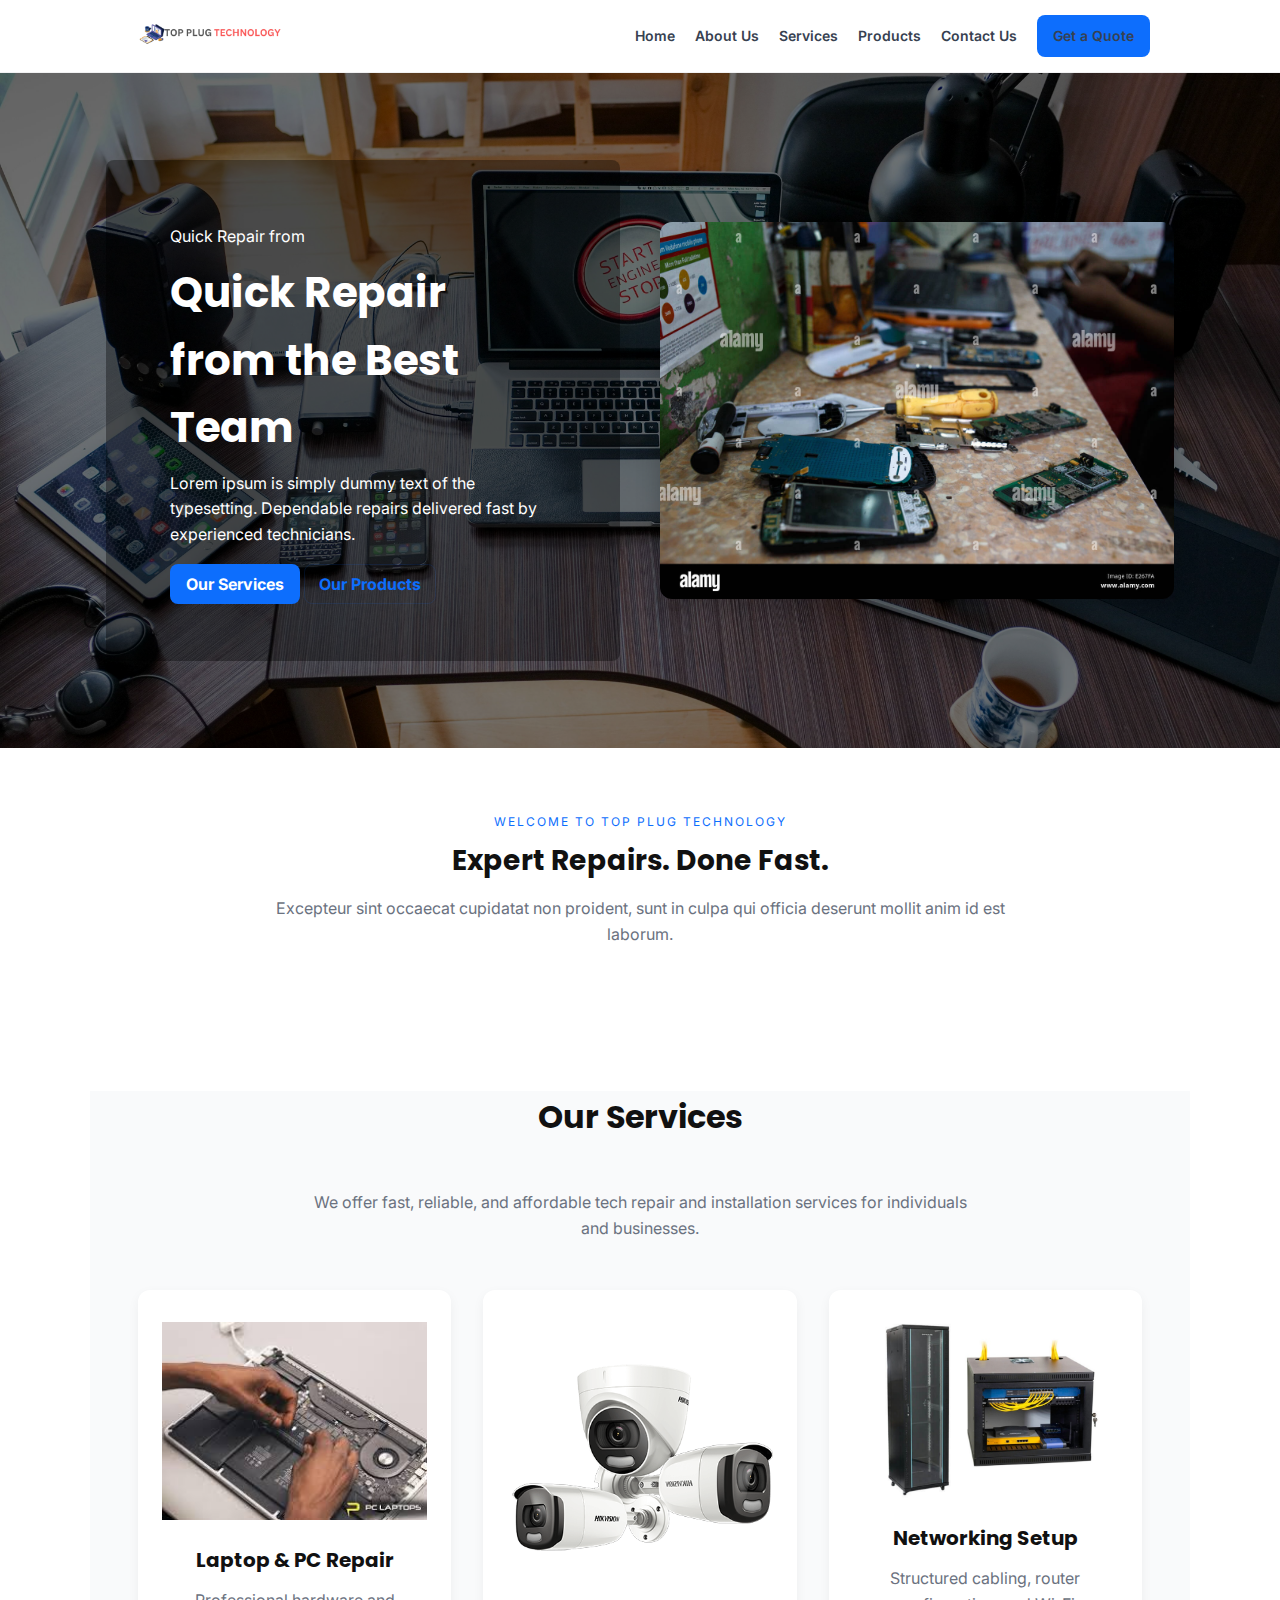
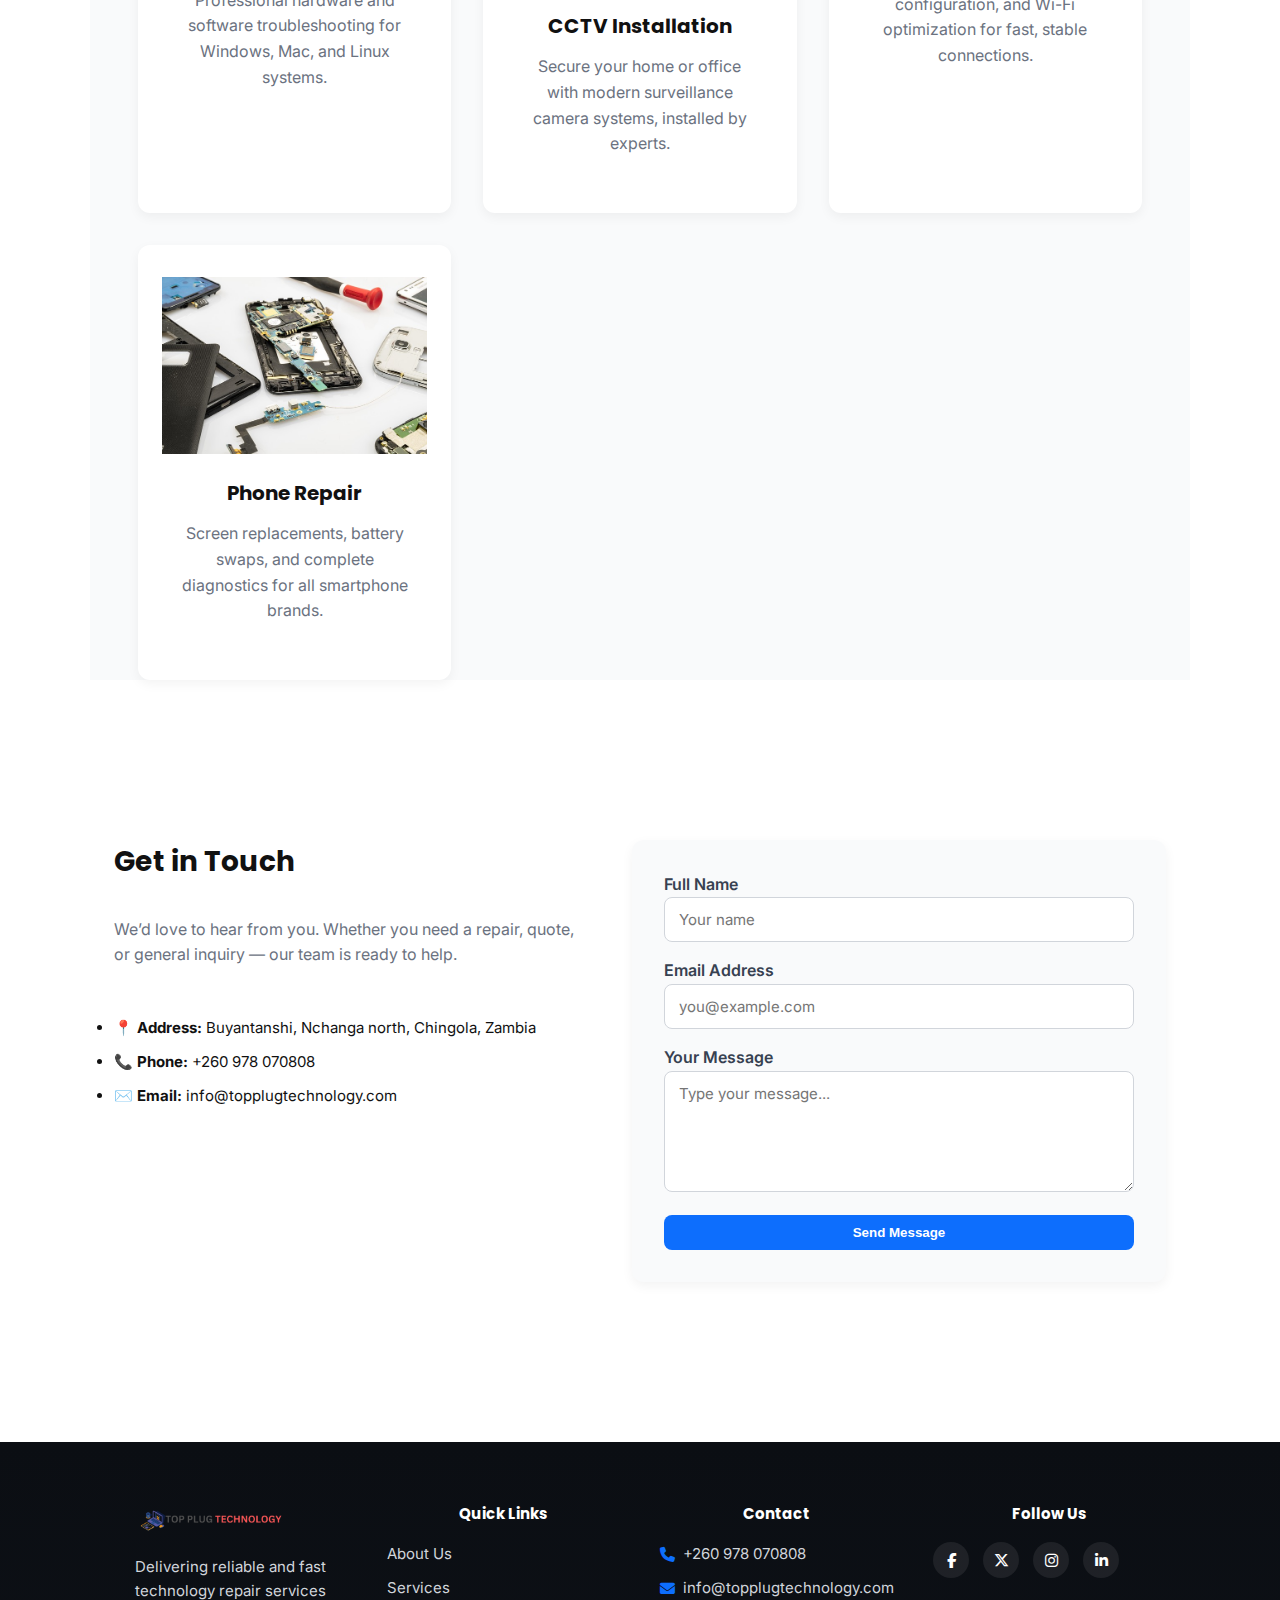
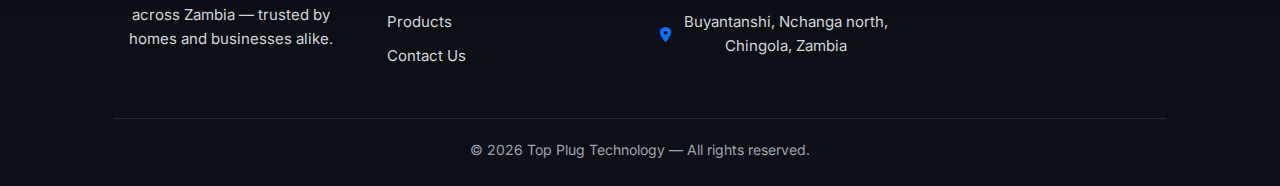
<file: index.html>
<!doctype html>
<html lang="en">
<head>
  <meta charset="utf-8" />
  <meta name="viewport" content="width=device-width, initial-scale=1" />
  <title>Top Plug Technology</title>
  <link rel="preconnect" href="https://fonts.googleapis.com">
  <link rel="preconnect" href="https://fonts.gstatic.com" crossorigin>
  <link href="https://fonts.googleapis.com/css2?family=Inter:wght@300;400;600;700;800&family=Poppins:wght@600;700&display=swap" rel="stylesheet">
  <link rel="stylesheet" href="https://cdnjs.cloudflare.com/ajax/libs/font-awesome/6.5.0/css/all.min.css">
  <link rel="stylesheet" href="style.css">
</head>

<body>

  <!-- NAVIGATION -->
  <header class="nav">
    <div class="container">
      <div class="nav-inner">
        <div class="brand">
          <img src="logo.png" alt="Top Plug Technology Logo" class="logo">
        </div>

        <nav class="nav-links" id="nav-links">
          <a href="home.html">Home</a>
          <a href="about.html">About Us</a>
          <a href="services.html">Services</a>
          <a href="products.html">Products</a>
          <a href="contact.html">Contact Us</a>
          <a class="btn-primary" href="#">Get a Quote</a>
        </nav>

        <div class="menu-toggle" id="menu-toggle">
          <span></span><span></span><span></span>
        </div>
      </div>
    </div>
  </header>

  <!-- HERO -->
  <main>
    <section class="hero">
      <div class="hero-inner">
        <div class="hero-left">
          <div class="hero-card">
            <div class="eyebrow">Quick Repair from</div>
            <h1>Quick Repair from the Best Team</h1>
            <p>Lorem ipsum is simply dummy text of the typesetting. Dependable repairs delivered fast by experienced technicians.</p>
            <div class="actions">
              <a class="btn-primary" href="#">Our Services</a>
              <a class="btn-ghost" href="#">Our Products</a>
            </div>
          </div>
        </div>

        <div class="hero-right">
          <img src="repair shop.jpg" alt="Technician repairing a circuit board">
        </div>
      </div>
    </section>

    <!-- JUMBOTRON -->

    <section class="jumbotron">
      <div class="container">
        <div class="sub">Welcome to Top Plug Technology</div>
        <h2>Expert Repairs. Done Fast.</h2>
        <p class="muted">Excepteur sint occaecat cupidatat non proident, sunt in culpa qui officia deserunt mollit anim id est laborum.</p>
      </div>
    </section>
  </main>

  <!-- SERVICES SECTION -->
<section class="services">
  <div class="container">
    <div class="section-header">
      <h2>Our Services</h2>
      <p>We offer fast, reliable, and affordable tech repair and installation services for individuals and businesses.</p>
    </div>

    <div class="services-grid">
      

      <div class="service-card">
        <img src="laptop repair.jpg" alt="Laptop Repair">
        <h3>Laptop & PC Repair</h3>
        <p>Professional hardware and software troubleshooting for Windows, Mac, and Linux systems.</p>
      </div>

      <div class="service-card">
        <img src="cctv.png" alt="CCTV Installation">
        <h3>CCTV Installation</h3>
        <p>Secure your home or office with modern surveillance camera systems, installed by experts.</p>
      </div>

      <div class="service-card">
        <img src="network.jpg" alt="Networking Setup">
        <h3>Networking Setup</h3>
        <p>Structured cabling, router configuration, and Wi-Fi optimization for fast, stable connections.</p>
      </div>

      <div class="service-card">
        <img src="phone.jpg" alt="Phone Repair">
        <h3>Phone Repair</h3>
        <p>Screen replacements, battery swaps, and complete diagnostics for all smartphone brands.</p>
      </div>
    </div>
  </div>
</section>

<!-- CONTACT SECTION -->
<section class="contact">
  <div class="container">
    <div class="contact-inner">
      <div class="contact-info">
        <h2>Get in Touch</h2>
        <p>We’d love to hear from you. Whether you need a repair, quote, or general inquiry — our team is ready to help.</p>

        <ul>
          <li><strong>📍 Address:</strong> Buyantanshi, Nchanga north, Chingola, Zambia</li>
          <li><strong>📞 Phone:</strong> +260 978 070808</li>
          <li><strong>✉️ Email:</strong> info@topplugtechnology.com</li>
        </ul>
      </div>

      <form class="contact-form" onsubmit="event.preventDefault(); alert('Thank you! Your message has been sent.');">
        <div class="form-group">
          <label for="name">Full Name</label>
          <input type="text" id="name" placeholder="Your name" required>
        </div>

        <div class="form-group">
          <label for="email">Email Address</label>
          <input type="email" id="email" placeholder="you@example.com" required>
        </div>

        <div class="form-group">
          <label for="message">Your Message</label>
          <textarea id="message" rows="5" placeholder="Type your message..." required></textarea>
        </div>

        <button type="submit" class="btn-primary">Send Message</button>
      </form>
    </div>
  </div>
</section>



  <!-- FOOTER -->
  <!-- FOOTER -->
<footer class="footer">
  <div class="container">
    <div class="footer-inner">
      <div class="footer-col brand">
        <img src="logo.png" alt="Top Plug Technology Logo" class="footer-logo">
        <p>Delivering reliable and fast technology repair services across Zambia — trusted by homes and businesses alike.</p>
      </div>

      <div class="footer-col">
        <h4>Quick Links</h4>
        <ul>
          <li><a href="about.html">About Us</a></li>
          <li><a href="#">Services</a></li>
          <li><a href="#">Products</a></li>
          <li><a href="#">Contact Us</a></li>
        </ul>
      </div>

      <div class="footer-col">
        <h4>Contact</h4>
        <ul>
          <li><i class="fa-solid fa-phone"></i> +260 978 070808</li>
          <li><i class="fa-solid fa-envelope"></i> info@topplugtechnology.com</li>
          <li><i class="fa-solid fa-location-dot"></i>Buyantanshi, Nchanga north, Chingola, Zambia </li>
        </ul>
      </div>

      <div class="footer-col social">
        <h4>Follow Us</h4>
        <div class="social-icons">
          <a href="#"><i class="fab fa-facebook-f"></i></a>
          <a href="#"><i class="fab fa-x-twitter"></i></a>
          <a href="#"><i class="fab fa-instagram"></i></a>
          <a href="#"><i class="fab fa-linkedin-in"></i></a>
        </div>
      </div>
    </div>

    <div class="footer-bottom">
      <p>&copy; <span id="year"></span> Top Plug Technology — All rights reserved.</p>
    </div>
  </div>
</footer>


  <!-- SCRIPT -->
  <script>
    document.getElementById('year').textContent = new Date().getFullYear();

    // Mobile menu toggle
    const toggle = document.getElementById('menu-toggle');
    const navLinks = document.getElementById('nav-links');

    toggle.addEventListener('click', () => {
      navLinks.classList.toggle('open');
      toggle.classList.toggle('active');
    });
  </script>
</body>
</html>
</file>
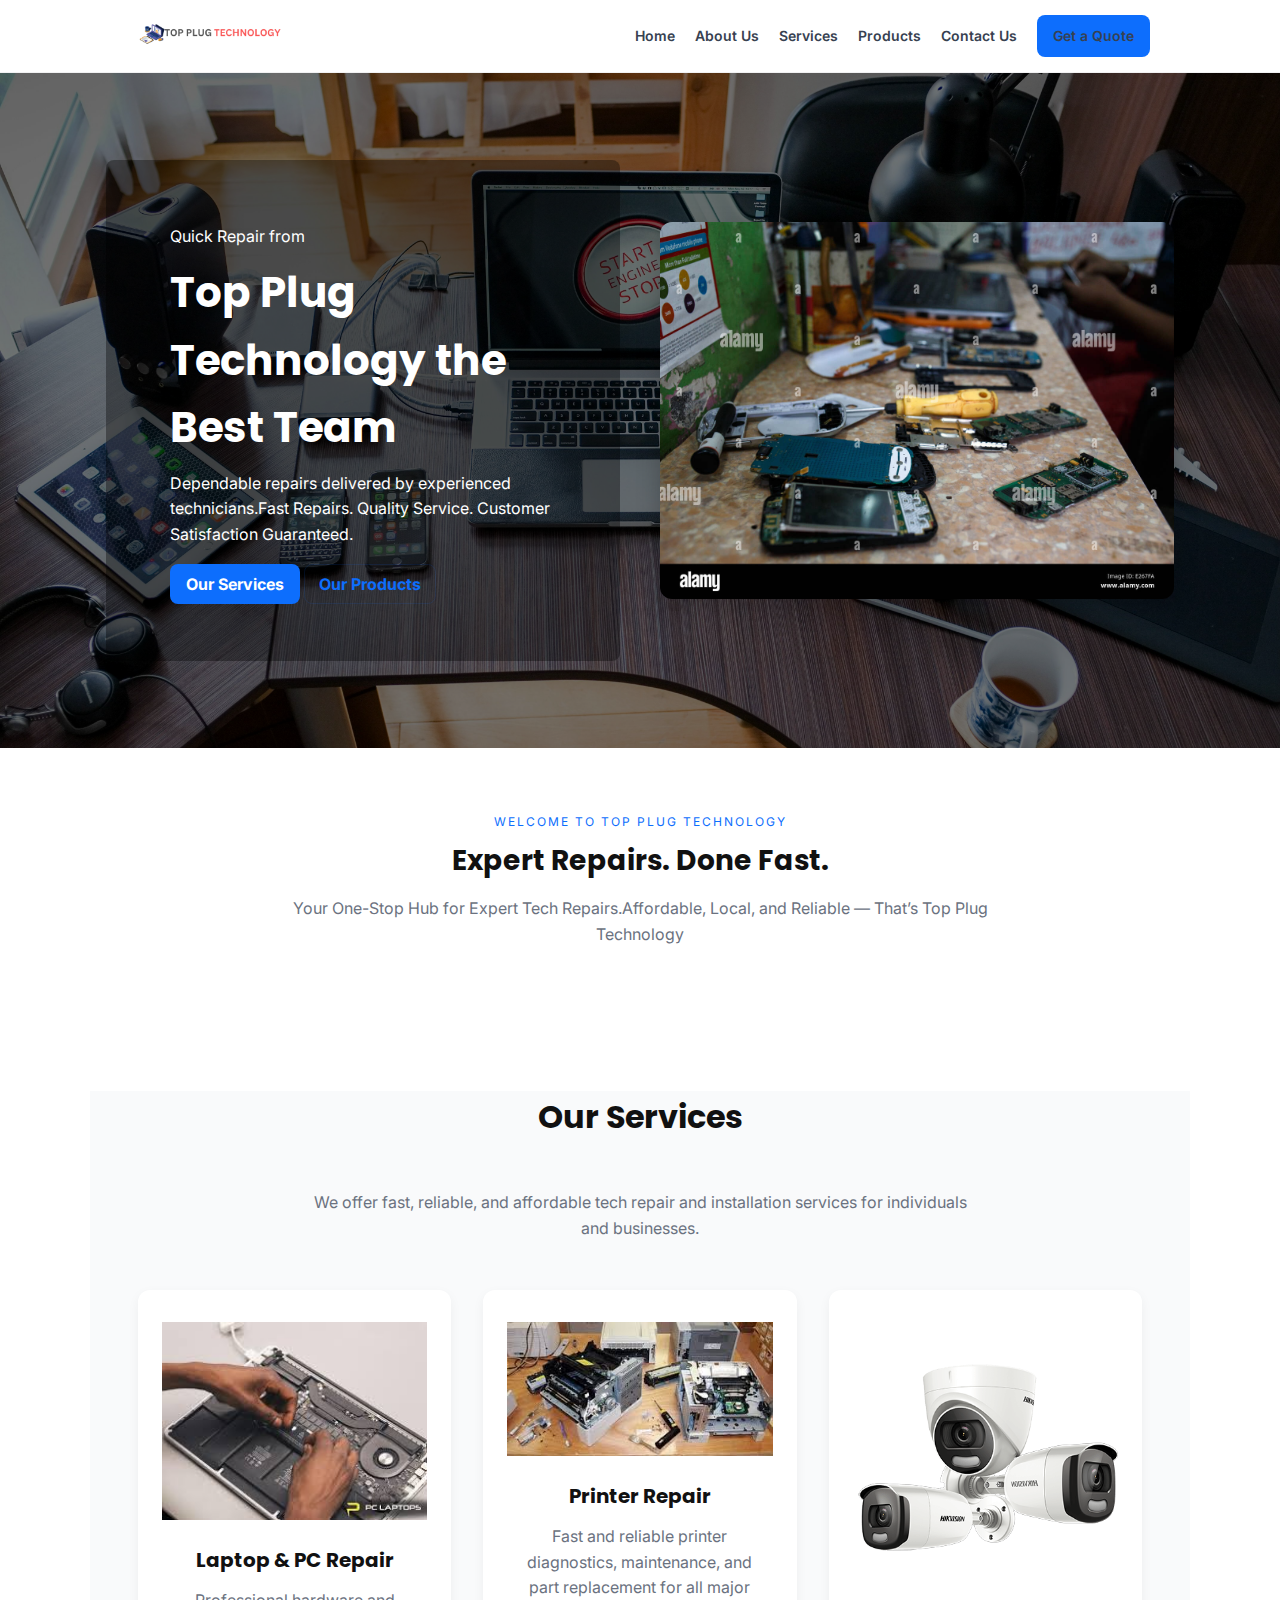
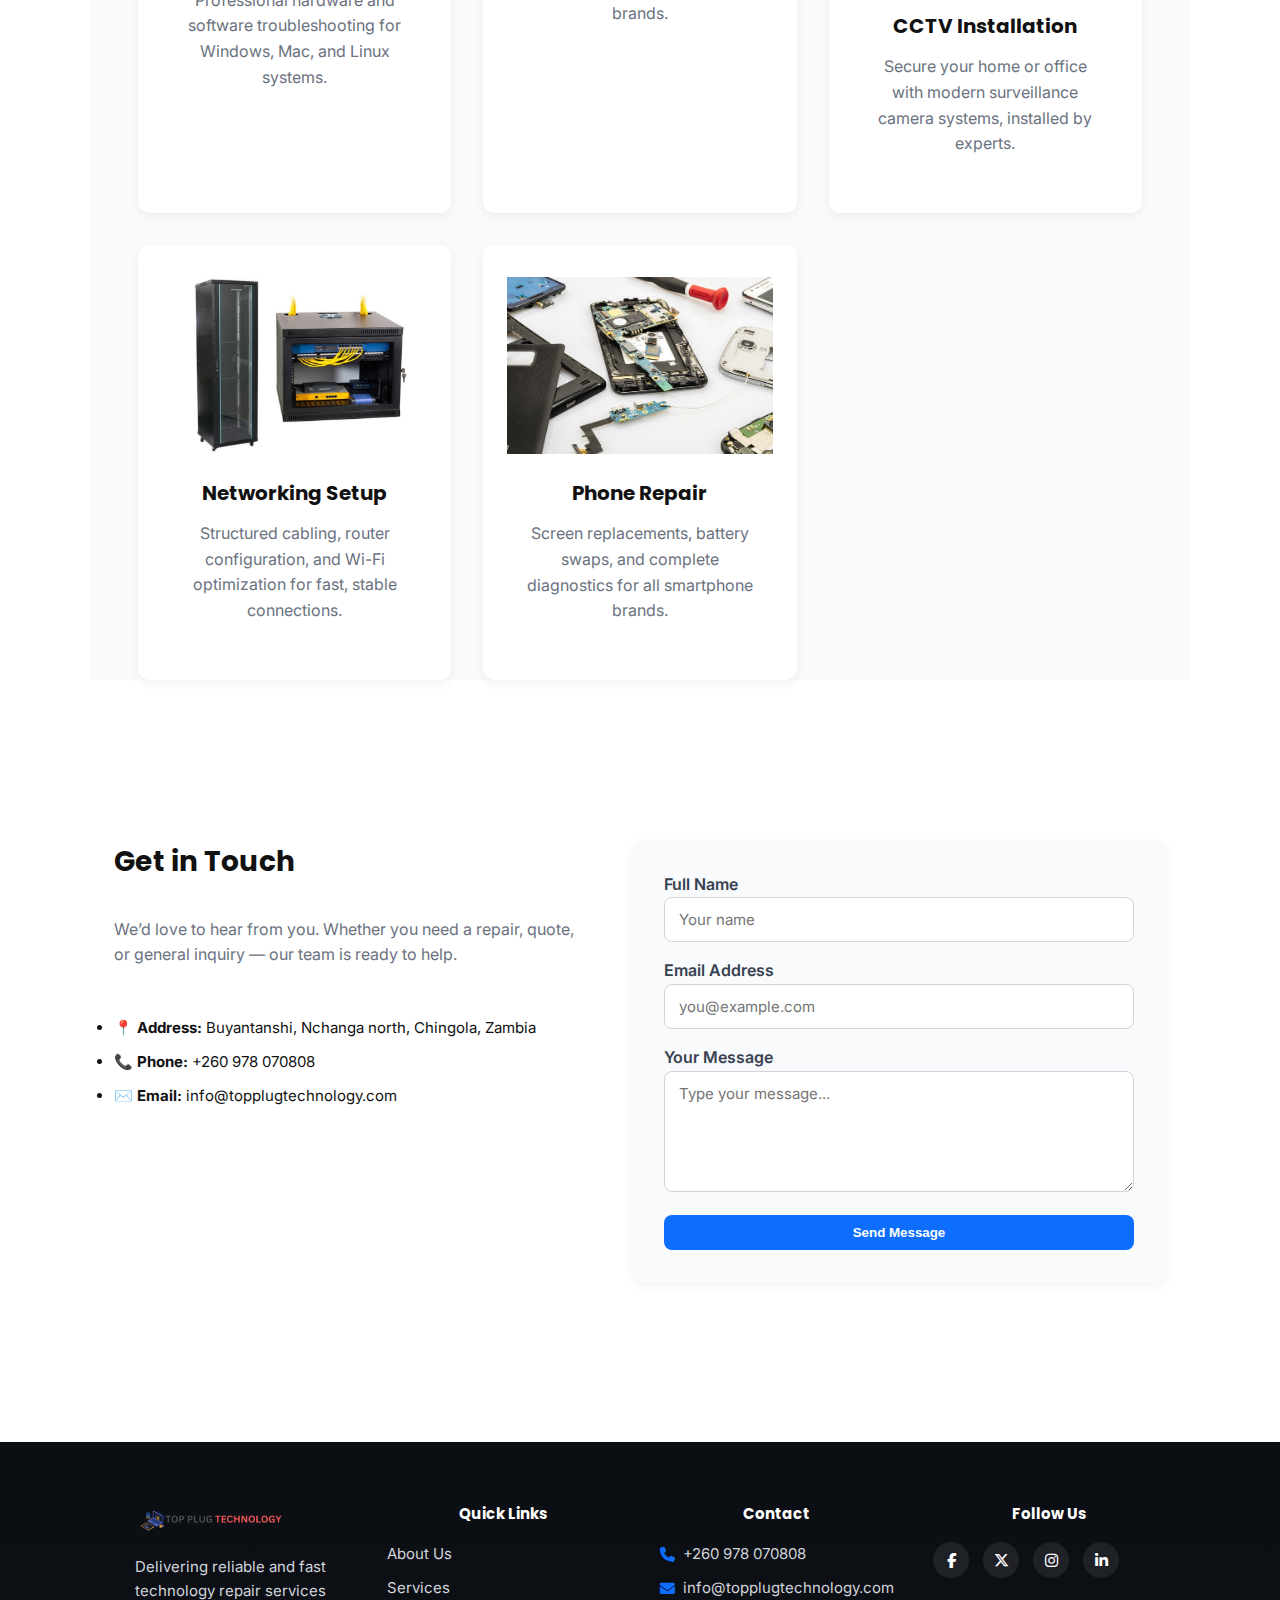
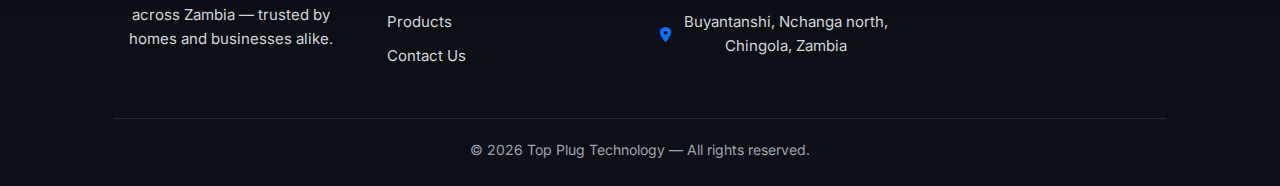
<file: home.html>
<!doctype html>
<html lang="en">
<head>
  <meta charset="utf-8" />
  <meta name="viewport" content="width=device-width, initial-scale=1" />
  <title>Top Plug Technology</title>
  <link rel="preconnect" href="https://fonts.googleapis.com">
  <link rel="preconnect" href="https://fonts.gstatic.com" crossorigin>
  <link href="https://fonts.googleapis.com/css2?family=Inter:wght@300;400;600;700;800&family=Poppins:wght@600;700&display=swap" rel="stylesheet">
  <link rel="stylesheet" href="https://cdnjs.cloudflare.com/ajax/libs/font-awesome/6.5.0/css/all.min.css">
  <link rel="stylesheet" href="style.css">
</head>

<body>

  <!-- NAVIGATION -->
  <header class="nav">
    <div class="container">
      <div class="nav-inner">
        <div class="brand">
          <img src="logo.png" alt="Top Plug Technology Logo" class="logo">
        </div>

        <nav class="nav-links" id="nav-links">
            <a href="home.html">Home</a>
          <a href="about.html">About Us</a>
          <a href="services.html">Services</a>
          <a href="products.html">Products</a>
          <a href="contact.html">Contact Us</a>
          <a class="btn-primary" href="#">Get a Quote</a>
        </nav>

        <div class="menu-toggle" id="menu-toggle">
          <span></span><span></span><span></span>
        </div>
      </div>
    </div>
  </header>

  <!-- HERO -->
  <main>
    <section class="hero">
      <div class="hero-inner">
        <div class="hero-left">
          <div class="hero-card">
            <div class="eyebrow">Quick Repair from</div>
            <h1>Top Plug Technology the Best Team</h1>
            <p>Dependable repairs delivered by experienced technicians.Fast Repairs. Quality Service. 
              Customer Satisfaction Guaranteed.</p>
            <div class="actions">
              <a class="btn-primary" href="services.html">Our Services</a>
              <a class="btn-ghost" href="products.html">Our Products</a>
            </div>
          </div>
        </div>

        <div class="hero-right">
          <img src="repair shop.jpg" alt="Technician repairing a circuit board">
        </div>
      </div>
    </section>

    <!-- JUMBOTRON -->

    <section class="jumbotron">
      <div class="container">
        <div class="sub">Welcome to Top Plug Technology</div>
        <h2>Expert Repairs. Done Fast.</h2>
        <p class="muted">Your One-Stop Hub for Expert Tech Repairs.Affordable, Local, and Reliable — That’s Top Plug Technology</p>
      </div>
    </section>
  </main>

  <!-- SERVICES SECTION -->
<section class="services">
  <div class="container">
    <div class="section-header">
      <h2>Our Services</h2>
      <p>We offer fast, reliable, and affordable tech repair and installation services for individuals and businesses.</p>
    </div>

    <div class="services-grid">
      

      <div class="service-card">
        <img src="laptop repair.jpg" alt="Laptop Repair">
        <h3>Laptop & PC Repair</h3>
        <p>Professional hardware and software troubleshooting for Windows, Mac, and Linux systems.</p>
      </div>
      
      <div class="service-card">
        <img src="printer repair.jpg" alt="Printer Repair">
        <h3>Printer Repair</h3>
        <p>Fast and reliable printer diagnostics, maintenance, and part replacement for all major brands.</p>
        </div>

      <div class="service-card">
        <img src="cctv.png" alt="CCTV Installation">
        <h3>CCTV Installation</h3>
        <p>Secure your home or office with modern surveillance camera systems, installed by experts.</p>
      </div>

      <div class="service-card">
        <img src="network.jpg" alt="Networking Setup">
        <h3>Networking Setup</h3>
        <p>Structured cabling, router configuration, and Wi-Fi optimization for fast, stable connections.</p>
      </div>

      <div class="service-card">
        <img src="phone.jpg" alt="Phone Repair">
        <h3>Phone Repair</h3>
        <p>Screen replacements, battery swaps, and complete diagnostics for all smartphone brands.</p>
      </div>
      
    </div>
  </div>
</section>

<!-- CONTACT SECTION -->
<section class="contact">
  <div class="container">
    <div class="contact-inner">
      <div class="contact-info">
        <h2>Get in Touch</h2>
        <p>We’d love to hear from you. Whether you need a repair, quote, or general inquiry — our team is ready to help.</p>

        <ul>
          <li><strong>📍 Address:</strong> Buyantanshi, Nchanga north, Chingola, Zambia</li>
          <li><strong>📞 Phone:</strong> +260 978 070808</li>
          <li><strong>✉️ Email:</strong> info@topplugtechnology.com</li>
        </ul>
      </div>

      <form class="contact-form" onsubmit="event.preventDefault(); alert('Thank you! Your message has been sent.');">
        <div class="form-group">
          <label for="name">Full Name</label>
          <input type="text" id="name" placeholder="Your name" required>
        </div>

        <div class="form-group">
          <label for="email">Email Address</label>
          <input type="email" id="email" placeholder="you@example.com" required>
        </div>

        <div class="form-group">
          <label for="message">Your Message</label>
          <textarea id="message" rows="5" placeholder="Type your message..." required></textarea>
        </div>

        <button type="submit" class="btn-primary">Send Message</button>
      </form>
    </div>
  </div>
</section>



  <!-- FOOTER -->
  <!-- FOOTER -->
<footer class="footer">
  <div class="container">
    <div class="footer-inner">
      <div class="footer-col brand">
        <img src="logo.png" alt="Top Plug Technology Logo" class="footer-logo">
        <p>Delivering reliable and fast technology repair services across Zambia — trusted by homes and businesses alike.</p>
      </div>

      <div class="footer-col">
        <h4>Quick Links</h4>
        <ul>
          <li><a href="about.html">About Us</a></li>
          <li><a href="services.html">Services</a></li>
          <li><a href="products.html">Products</a></li>
          <li><a href="contact.html">Contact Us</a></li>
        </ul>
      </div>

      <div class="footer-col">
        <h4>Contact</h4>
        <ul>
          <li><i class="fa-solid fa-phone"></i> +260 978 070808</li>
          <li><i class="fa-solid fa-envelope"></i> info@topplugtechnology.com</li>
          <li><i class="fa-solid fa-location-dot"></i>Buyantanshi, Nchanga north, Chingola, Zambia </li>
        </ul>
      </div>

      <div class="footer-col social">
        <h4>Follow Us</h4>
        <div class="social-icons">
          <a href="#"><i class="fab fa-facebook-f"></i></a>
          <a href="#"><i class="fab fa-x-twitter"></i></a>
          <a href="#"><i class="fab fa-instagram"></i></a>
          <a href="#"><i class="fab fa-linkedin-in"></i></a>
        </div>
      </div>
    </div>

    <div class="footer-bottom">
      <p>&copy; <span id="year"></span> Top Plug Technology — All rights reserved.</p>
    </div>
  </div>
</footer>


  <!-- SCRIPT -->
  <script>
    document.getElementById('year').textContent = new Date().getFullYear();

    // Mobile menu toggle
    const toggle = document.getElementById('menu-toggle');
    const navLinks = document.getElementById('nav-links');

    toggle.addEventListener('click', () => {
      navLinks.classList.toggle('open');
      toggle.classList.toggle('active');
    });
  </script>
</body>
</html>
</file>
<file: style.css>
/* ===============================
   GLOBAL VARIABLES & BASE STYLES
================================= */
:root {
  --accent: #0d6efd;
  --muted: #6b7280;
  --bg: #ffffff;
  --max-width: 1100px;
}

* {
  box-sizing: border-box;
  margin: 0;
  padding: 0;
}

body {
  font-family: Inter, system-ui, -apple-system, Segoe UI, Roboto, 'Helvetica Neue', Arial;
  background: var(--bg);
  color: #111;
  line-height: 1.6;
}

/* ===============================
   CONTAINER
================================= */
.container {
  max-width: var(--max-width);
  margin: 0 auto;
  padding: 0 24px;
}

/* ===============================
   NAVIGATION BAR
================================= */
.nav {
  border-bottom: 1px solid rgba(16, 24, 40, 0.06);
  background: #fff;
  position: sticky;
  top: 0;
  z-index: 1000;
}

.nav-inner {
  display: flex;
  align-items: center;
  justify-content: space-between;
  height: 72px;
  padding: 0 16px;
}

.logo {
  width: 200px;
  height: auto;
  cursor: pointer;
  transition: transform 0.3s ease;
}

.logo:hover {
  transform: scale(1.05);
}

.nav-links {
  display: flex;
  align-items: center;
  gap: 20px;
  margin-left: auto;
  transition: all 0.3s ease;
}

.nav-links a {
  color: #374151;
  text-decoration: none;
  font-weight: 600;
  font-size: 14px;
  transition: color 0.2s ease;
}

.nav-links a:hover {
  color: var(--accent);
}

/* Buttons */
.btn-primary {
  background: var(--accent);
  color: #fff;
  padding: 10px 16px;
  border-radius: 8px;
  text-decoration: none;
  font-weight: 700;
  transition: all 0.2s ease;
}

.btn-primary:hover {
  background: #0b5ed7;
  transform: translateY(-2px);
}

.btn-ghost {
  background: transparent;
  border: 1px solid rgba(13, 110, 253, 0.12);
  color: var(--accent);
  padding: 9px 14px;
  border-radius: 8px;
  text-decoration: none;
  font-weight: 700;
  transition: all 0.2s ease;
}

.btn-ghost:hover {
  background: rgba(13, 110, 253, 0.05);
  border-color: var(--accent);
}

/* Hamburger Menu */
.menu-toggle {
  display: none;
  flex-direction: column;
  cursor: pointer;
  gap: 5px;
}

.menu-toggle span {
  width: 25px;
  height: 3px;
  background: #333;
  border-radius: 3px;
  transition: 0.3s;
}

/* ===============================
   HERO SECTION
================================= */
.hero {
  display: flex;
  align-items: center;
  min-height: 75vh;
  background-image: url('office.jpg');
  background-size: cover;
  background-position: center;
  position: relative;
  color: #fff;
}

.hero::before {
  content: '';
  position: absolute;
  top: 0; left: 0; right: 0; bottom: 0;
  background: rgba(0, 0, 0, 0.55);
  z-index: 0;
}

.hero-inner {
  display: flex;
  align-items: center;
  gap: 40px;
  width: 100%;
  max-width: var(--max-width);
  margin: 0 auto;
  padding: 60px 24px;
  position: relative;
  z-index: 1;
  flex-wrap: wrap;
}

.hero-left {
  flex: 1;
  min-width: 300px;
}

.hero-card {
  background: rgba(0, 0, 0, 0.35);
  padding: 64px;
  border-radius: 8px;
}

.hero-card h1 {
  font-family: Poppins;
  font-size: 42px;
  margin: 10px 0;
}

.hero-card p {
  font-size: 16px;
  margin-bottom: 24px;
}

.hero-right {
  flex: 1;
  display: flex;
  justify-content: flex-end;
}

.hero-right img {
  width: 100%;
  max-width: 480px;
  border-radius: 12px;
  object-fit: cover;
  box-shadow: 0 8px 24px rgba(0,0,0,0.2);
}

/* ===============================
   JUMBOTRON
================================= */
.jumbotron {
  background: #fff;
  padding: 64px 24px;
  text-align: center;
}

.jumbotron .sub {
  font-size: 12px;
  text-transform: uppercase;
  color: var(--accent);
  letter-spacing: 2px;
  margin-bottom: 8px;
}

.jumbotron h2 {
  font-family: Poppins;
  font-size: 28px;
  margin-bottom: 12px;
}

.jumbotron p {
  color: var(--muted);
  max-width: 760px;
  margin: 0 auto;
}

/* ===============================
   SERVICES
================================= */
.services {
  background: #f9fafb;
  padding: 80px 24px;
}

.section-header {
  text-align: center;
  margin-bottom: 48px;
}

.section-header h2 {
  font-family: Poppins;
  font-size: 32px;
  margin-bottom: 12px;
}

.section-header p {
  color: var(--muted);
  max-width: 680px;
  margin: 0 auto;
}

.services-grid {
  display: grid;
  grid-template-columns: repeat(auto-fit, minmax(250px, 1fr));
  gap: 32px;
}

.service-card {
  background: #fff;
  border-radius: 12px;
  box-shadow: 0 4px 16px rgba(0, 0, 0, 0.06);
  overflow: hidden;
  text-align: center;
  transition: transform 0.3s ease, box-shadow 0.3s ease;
}

.service-card img {
  width: 100%;
  height: 180px;
  object-fit: cover;
}

.service-card h3 {
  font-family: Poppins;
  font-size: 20px;
  margin: 16px 0 8px;
}

.service-card p {
  color: var(--muted);
  padding: 0 16px 24px;
}

.service-card:hover {
  transform: translateY(-5px);
  box-shadow: 0 8px 24px rgba(0, 0, 0, 0.1);
}

/* ===============================
   CONTACT
================================= */
.contact {
  background: #ffffff;
  padding: 80px 24px;
}

.contact-inner {
  display: flex;
  justify-content: space-between;
  flex-wrap: wrap;
  gap: 48px;
  max-width: var(--max-width);
  margin: 0 auto;
}

.contact-info {
  flex: 1;
  min-width: 280px;
}

.contact-info h2 {
  font-family: Poppins;
  font-size: 32px;
  margin-bottom: 16px;
}

.contact-info p {
  color: var(--muted);
  margin-bottom: 24px;
}

.contact-info li {
  margin-bottom: 10px;
  font-size: 15px;
}

.contact-form {
  flex: 1;
  min-width: 300px;
  background: #f9fafb;
  padding: 32px;
  border-radius: 12px;
  box-shadow: 0 4px 12px rgba(0,0,0,0.05);
}

.contact-form label {
  font-weight: 600;
  margin-bottom: 6px;
  color: #374151;
}

.contact-form input,
.contact-form textarea {
  width: 100%;
  padding: 12px 14px;
  border: 1px solid #d1d5db;
  border-radius: 8px;
  font-size: 15px;
  margin-bottom: 16px;
  outline: none;
  transition: border-color 0.3s, box-shadow 0.3s;
}

.contact-form input:focus,
.contact-form textarea:focus {
  border-color: var(--accent);
  box-shadow: 0 0 0 3px rgba(13, 110, 253, 0.15);
}

.contact-form button {
  width: 100%;
  border: none;
  cursor: pointer;
}

/* ===============================
   FOOTER
================================= */
.footer {
  background: linear-gradient(180deg, #0b0e13, #0d1117);
  color: #d1d5db;
  padding: 60px 24px 24px;
  font-size: 15px;
}

.footer-inner {
  display: grid;
  grid-template-columns: repeat(auto-fit, minmax(220px, 1fr));
  gap: 40px;
  max-width: var(--max-width);
  margin: 0 auto 40px;
}

.footer-logo {
  width: 200px;
  height: auto;
  margin-bottom: 12px;
}

.footer-col h4 {
  color: #fff;
  font-family: Poppins;
  margin-bottom: 16px;
}

.footer-col ul {
  list-style: none;
}

.footer-col ul li {
  margin-bottom: 10px;
  display: flex;
  align-items: center;
  gap: 8px;
}

.footer-col ul li i {
  color: var(--accent);
}

.footer-col a {
  color: #d1d5db;
  text-decoration: none;
  transition: color 0.3s ease;
}

.footer-col a:hover {
  color: var(--accent);
}

.social-icons {
  display: flex;
  gap: 14px;
}

.social-icons a {
  width: 36px;
  height: 36px;
  border-radius: 50%;
  background: rgba(255, 255, 255, 0.08);
  color: #fff;
  display: flex;
  align-items: center;
  justify-content: center;
  transition: background 0.3s ease, transform 0.3s ease;
}

.social-icons a:hover {
  background: var(--accent);
  transform: translateY(-3px);
}

.footer-bottom {
  text-align: center;
  border-top: 1px solid rgba(255, 255, 255, 0.1);
  padding-top: 20px;
  font-size: 14px;
  color: #9ca3af;
}

/* ===============================
   RESPONSIVE DESIGN
================================= */

/* Tablets */
@media (max-width: 900px) {
  .hero-inner {
    flex-direction: column;
    text-align: center;
  }

  .hero-card {
    padding: 40px;
  }

  .hero-card h1 {
    font-size: 32px;
  }

  .hero-right {
    justify-content: center;
  }

  .contact-inner {
    flex-direction: column;
  }

  .contact-info,
  .contact-form {
    width: 100%;
  }
}

/* Mobile Menu */
@media (max-width: 700px) {
  .menu-toggle {
    display: flex;
  }

  .nav-links {
    position: absolute;
    top: 72px;
    right: 0;
    width: 100%;
    background: #fff;
    flex-direction: column;
    align-items: center;
    padding: 20px 0;
    box-shadow: 0 4px 10px rgba(0,0,0,0.05);
    transform: translateY(-10px);
    opacity: 0;
    visibility: hidden;
  }

  .nav-links.open {
    transform: translateY(0);
    opacity: 1;
    visibility: visible;
  }

  .nav-links a {
    padding: 12px 0;
    font-size: 16px;
  }
}

/* Small Mobile */
@media (max-width: 500px) {
  .hero-card {
    padding: 28px;
  }

  .hero-card h1 {
    font-size: 26px;
  }

  .hero-card p {
    font-size: 15px;
  }

  .section-header h2 {
    font-size: 26px;
  }

  .footer-inner {
    grid-template-columns: 1fr;
    text-align: center;
  }

  .social-icons {
    justify-content: center;
  }

  .footer-logo {
    margin: 0 auto 12px;
  }
}


  /* About Page Hero Section */
    .about-hero {
      background: linear-gradient(rgba(0,0,0,0.5), rgba(0,0,0,0.5)),
                  url('about-banner.jpg') center/cover no-repeat;
      color: #fff;
      text-align: center;
      padding: 100px 24px;
    }

    .about-hero h1 {
      font-size: 40px;
      margin-bottom: 12px;
    }

    .about-hero p {
      color: #e5e7eb;
      font-size: 18px;
    }

    /* About Content */
    .about-content {
      max-width: var(--max-width);
      margin: 80px auto;
      padding: 0 24px;
      display: grid;
      grid-template-columns: repeat(auto-fit, minmax(300px, 1fr));
      gap: 40px;
      align-items: center;
    }

    .about-content img {
      width: 100%;
      border-radius: 12px;
      box-shadow: 0 4px 16px rgba(0,0,0,0.1);
    }

    .about-text h2 {
      font-size: 28px;
      margin-bottom: 12px;
    }

    .about-text p {
      color: var(--muted);
      margin-bottom: 16px;
    }

    .about-text strong {
      color: #111;
    }

    /* Values Section */
    .values {
      background: #f9fafb;
      padding: 80px 24px;
    }

    .values .container {
      max-width: var(--max-width);
      margin: 0 auto;
      text-align: center;
    }

    .values h2 {
      font-size: 30px;
      margin-bottom: 40px;
    }

    .values-grid {
      display: grid;
      grid-template-columns: repeat(auto-fit, minmax(250px, 1fr));
      gap: 32px;
    }

    .value-card {
      background: #fff;
      border-radius: 12px;
      padding: 32px 24px;
      box-shadow: 0 4px 12px rgba(0,0,0,0.05);
      transition: transform 0.3s ease;
    }

    .value-card:hover {
      transform: translateY(-5px);
    }

    .value-card i {
      color: var(--accent);
      font-size: 28px;
      margin-bottom: 12px;
    }

    .value-card h3 {
      font-size: 20px;
      margin-bottom: 8px;
    }

    .value-card p {
      color: var(--muted);
    }

    /* Footer */
    footer {
      background: #0d1117;
      color: #d1d5db;
      text-align: center;
      padding: 40px 20px;
      font-size: 14px;
    }

    footer a {
      color: var(--accent);
      text-decoration: none;
    }

    @media (max-width: 600px) {
      .about-hero h1 { font-size: 30px; }
      .about-content { margin: 60px auto; }
    }
  /* SERVICES PAGE HERO SECTION */
    .services-hero {
      background: linear-gradient(rgba(0,0,0,0.6), rgba(0,0,0,0.6)),
                  url('services-banner.jpg') center/cover no-repeat;
      color: #fff;
      text-align: center;
      padding: 100px 24px;
    }

    .services-hero h1 {
      font-size: 40px;
      margin-bottom: 12px;
    }

    .services-hero p {
      color: #e5e7eb;
      font-size: 18px;
    }

    /* SERVICES GRID */
    .services {
      max-width: var(--max-width);
      margin: 80px auto;
      padding: 0 24px;
    }

    .services h2 {
      text-align: center;
      font-size: 32px;
      margin-bottom: 48px;
    }

    .service-grid {
      display: grid;
      grid-template-columns: repeat(auto-fit, minmax(260px, 1fr));
      gap: 32px;
    }

    .service-card {
      background: #fff;
      border-radius: 12px;
      box-shadow: 0 4px 12px rgba(0,0,0,0.05);
      padding: 32px 24px;
      text-align: center;
      transition: transform 0.3s ease, box-shadow 0.3s ease;
    }

    .service-card:hover {
      transform: translateY(-6px);
      box-shadow: 0 6px 18px rgba(0,0,0,0.1);
    }

    .service-card i {
      font-size: 36px;
      color: var(--accent);
      margin-bottom: 16px;
    }

    .service-card h3 {
      font-size: 20px;
      margin-bottom: 12px;
    }

    .service-card p {
      color: var(--muted);
    }

    /* CALL TO ACTION */
    .cta {
  text-align: center;
  padding: 80px 24px;
  background: var(--accent);
  color: #fff;
  display: flex;
  flex-direction: column;
  align-items: center;
  justify-content: center;
}

.cta h2 {
  font-family: Poppins;
  font-size: 32px;
  margin-bottom: 12px;
}

.cta p {
  margin-bottom: 24px;
  font-size: 16px;
  max-width: 600px;
  line-height: 1.6;
}

.cta a {
  background: #fff;
  color: var(--accent);
  text-decoration: none;
  padding: 12px 24px;
  border-radius: 8px;
  font-weight: 600;
  display: inline-block;
  transition: background 0.3s ease, transform 0.3s ease;
}

.cta a:hover {
  background: rgba(255, 255, 255, 0.9);
  transform: translateY(-2px);
}

    .cta a:hover {
      background: #f3f4f6;
    }

    /* FOOTER */
    footer {
      background: #0d1117;
      color: #d1d5db;
      text-align: center;
      padding: 40px 20px;
      font-size: 14px;
    }

    footer a {
      color: var(--accent);
      text-decoration: none;
    }

    @media (max-width: 600px) {
      .services-hero h1 { font-size: 30px; }
    }
    
    /*PRODUCTS SECTION HERO */
    .products-hero {
      background: linear-gradient(rgba(0,0,0,0.5), rgba(0,0,0,0.5)),
                  url('products-banner.jpg') center/cover no-repeat;
      color: #fff;
      text-align: center;
      padding: 100px 24px;
    }

    .products-hero h1 {
      font-size: 40px;
      margin-bottom: 12px;
    }

    .products-hero p {
      color: #e5e7eb;
      font-size: 18px;
    }

    /* PRODUCTS GRID */
    .products {
      max-width: var(--max-width);
      margin: 80px auto;
      padding: 0 24px;
    }

    .products h2 {
      text-align: center;
      font-size: 32px;
      margin-bottom: 48px;
    }

    .product-grid {
      display: grid;
      grid-template-columns: repeat(auto-fit, minmax(250px, 1fr));
      gap: 32px;
    }

    .product-card {
      background: #fff;
      border-radius: 12px;
      box-shadow: 0 4px 12px rgba(0,0,0,0.05);
      padding: 16px;
      text-align: center;
      transition: transform 0.3s ease, box-shadow 0.3s ease;
    }

    .product-card:hover {
      transform: translateY(-6px);
      box-shadow: 0 6px 18px rgba(0,0,0,0.1);
    }

    .product-card img {
      width: 100%;
      height: 220px;
      object-fit: cover;
      border-radius: 8px;
      margin-bottom: 16px;
    }

    .product-card h3 {
      font-size: 18px;
      margin-bottom: 8px;
    }

    .product-card p {
      color: var(--muted);
      margin-bottom: 12px;
    }

    .price {
      font-weight: 600;
      color: var(--accent);
      margin-bottom: 16px;
    }

    .btn-buy {
      background: var(--accent);
      color: #fff;
      text-decoration: none;
      padding: 10px 18px;
      border-radius: 8px;
      font-weight: 600;
      transition: background 0.3s ease;
    }

    .btn-buy:hover {
      background: #0b51c5;
    }

    /* CTA */
    .cta {
      background: var(--accent);
      color: #fff;
      text-align: center;
      padding: 60px 24px;
      margin-top: 80px;
    }

    .cta h2 {
      font-size: 28px;
      margin-bottom: 16px;
    }

    .cta a {
      background: #fff;
      color: var(--accent);
      text-decoration: none;
      padding: 12px 24px;
      border-radius: 8px;
      font-weight: 600;
      transition: background 0.3s ease;
    }

    .cta a:hover {
      background: #f3f4f6;
    }

    /* FOOTER */
    footer {
      background: #0d1117;
      color: #d1d5db;
      text-align: center;
      padding: 40px 20px;
      font-size: 14px;
    }

    footer a {
      color: var(--accent);
      text-decoration: none;
    }

    @media (max-width: 600px) {
      .products-hero h1 { font-size: 30px; }
    }
    
    /* CONTACT PAGE HERO */
    .contact-hero {
      background: linear-gradient(rgba(0,0,0,0.6), rgba(0,0,0,0.6)),
                  url('contact-banner.jpg') center/cover no-repeat;
      color: #fff;
      text-align: center;
      padding: 100px 24px;
    }

    .contact-hero h1 {
      font-size: 40px;
      margin-bottom: 12px;
    }

    .contact-hero p {
      color: #e5e7eb;
      font-size: 18px;
    }

    /* CONTACT SECTION */
    .contact-section {
      max-width: var(--max-width);
      margin: 80px auto;
      padding: 0 24px;
      display: grid;
      grid-template-columns: 1fr 1fr;
      gap: 48px;
    }

    .contact-info {
      display: flex;
      flex-direction: column;
      gap: 24px;
    }

    .contact-info h2 {
      font-size: 28px;
      margin-bottom: 8px;
    }

    .contact-info p {
      color: var(--muted);
    }

    .info-item {
      display: flex;
      align-items: center;
      gap: 16px;
      font-size: 16px;
    }

    .info-item i {
      font-size: 20px;
      color: var(--accent);
    }

    /* FORM */
    form {
      background: #f9fafb;
      padding: 32px;
      border-radius: 12px;
      box-shadow: 0 4px 10px rgba(0,0,0,0.05);
    }

    form h2 {
      font-size: 24px;
      margin-bottom: 20px;
    }

    input, textarea {
      width: 100%;
      padding: 12px;
      margin-bottom: 16px;
      border: 1px solid #d1d5db;
      border-radius: 8px;
      font-family: inherit;
      font-size: 15px;
    }

    button {
      background: var(--accent);
      color: #fff;
      border: none;
      padding: 12px 20px;
      border-radius: 8px;
      font-weight: 600;
      cursor: pointer;
      transition: background 0.3s ease;
    }

    button:hover {
      background: #0b51c5;
    }

    /* MAP */
    .map {
      margin-top: 60px;
      text-align: center;
    }

    iframe {
      width: 100%;
      height: 350px;
      border: none;
      border-radius: 12px;
    }

    /* FOOTER */
    footer {
      background: #0d1117;
      color: #d1d5db;
      text-align: center;
      padding: 40px 20px;
      font-size: 14px;
      margin-top: 80px;
    }

    footer a {
      color: var(--accent);
      text-decoration: none;
    }

    @media (max-width: 768px) {
      .contact-section {
        grid-template-columns: 1fr;
      }
      .contact-hero h1 { font-size: 32px; }}/* ==== FIX RESPONSIVENESS ==== */

/* Prevent horizontal overflow globally */
html, body {
  overflow-x: hidden;
  width: 100%;
}

/* Hero section — ensure content wraps properly */
.hero-inner {
  display: flex;
  flex-wrap: wrap;
  align-items: center;
  justify-content: center;
  width: 100%;
  max-width: var(--max-width);
  margin: 0 auto;
  padding: 60px 16px;
  box-sizing: border-box;
}

/* Hero image fix */
.hero-right img {
  width: 100%;
  height: auto;
  max-width: 100%;
  border-radius: 12px;
  object-fit: cover;
}

/* Service card image fix */
.service-card img {
  width: 100%;
  height: auto;
  max-width: 100%;
  object-fit: cover;
}

/* Contact section fix for smaller screens */
.contact-inner {
  flex-wrap: wrap;
  width: 100%;
}

/* Mobile-specific adjustments */
@media (max-width: 768px) {
  .hero-inner {
    flex-direction: column;
    text-align: center;
  }

  .hero-left,
  .hero-right {
    width: 100%;
    max-width: 100%;
  }

  .hero-card {
    width: 100%;
    box-sizing: border-box;
  }
}
</file>
